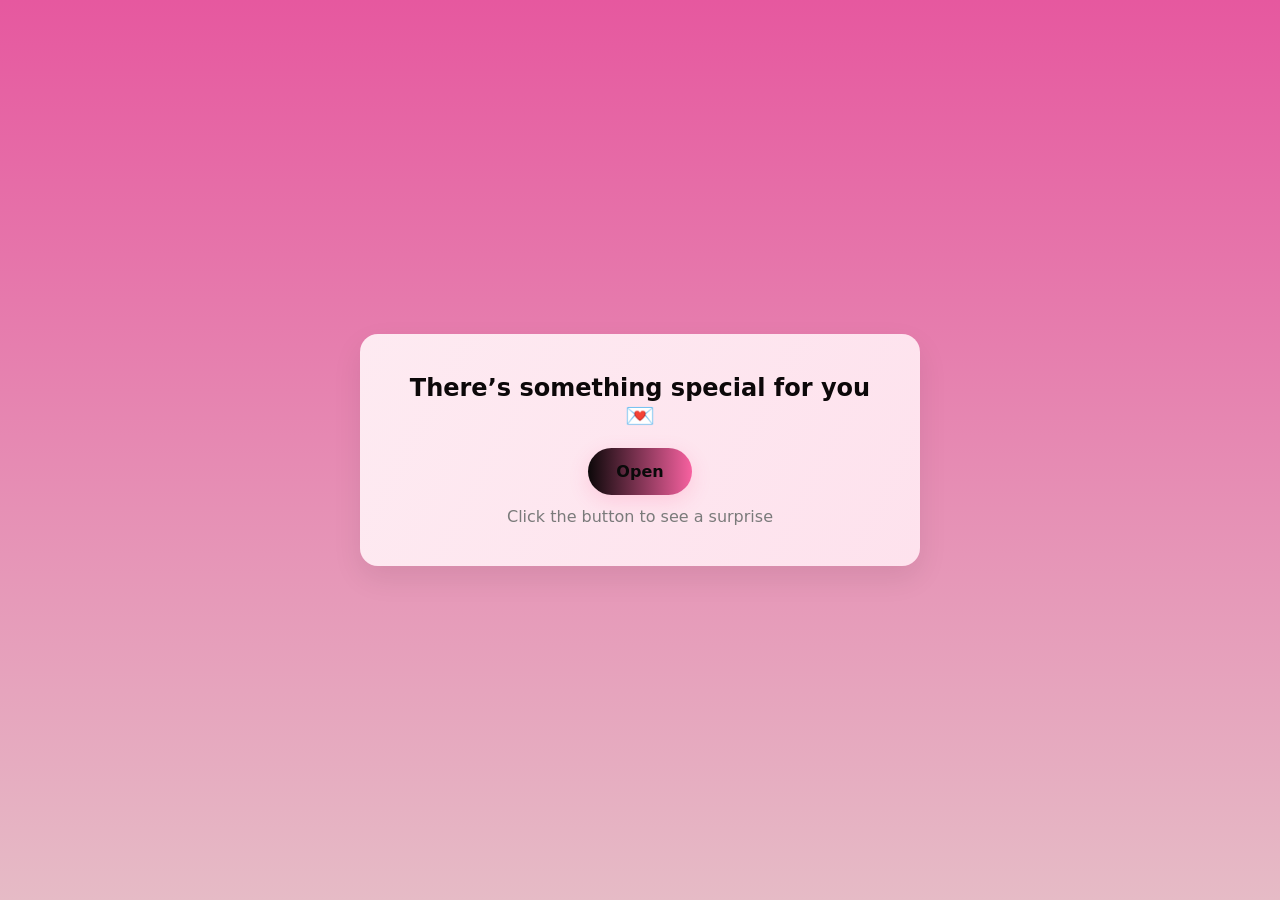
<file: index.html>
<!doctype html>
<html lang="en">
<head>
  <meta charset="utf-8" />
  <meta name="viewport" content="width=device-width,initial-scale=1" />
  <title>There’s something special for you 💌</title>
  <link rel="stylesheet" href="styles.css" />
</head>
<body class="page-welcome">
  <main class="welcome-wrap">
    <div class="welcome-card">
      <h1 class="welcome-title">There’s something special for you 💌</h1>

      <!-- Use a link for smooth redirect (no JS) -->
      <a class="glow-btn" href="main.html">Open</a>

      <p class="hint">Click the button to see a surprise</p>
    </div>
  </main>
</body>
</html>
</file>
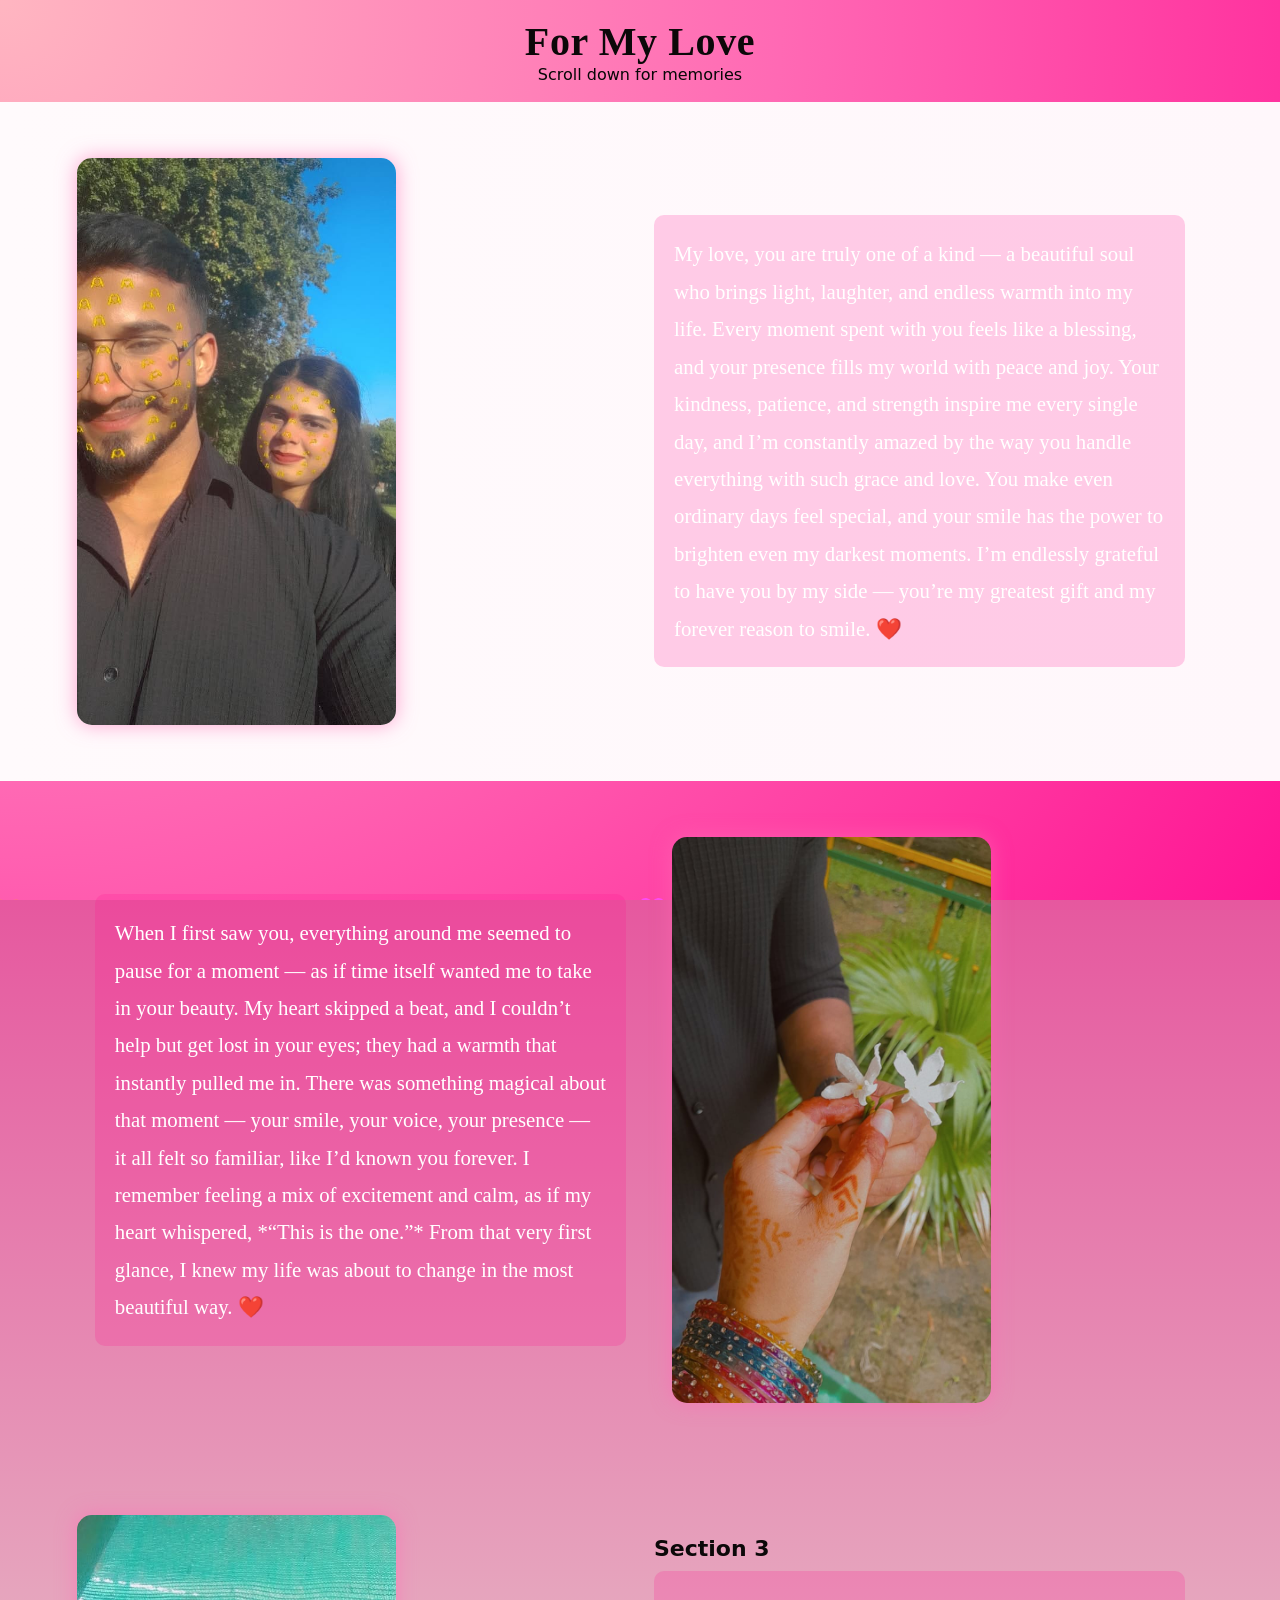
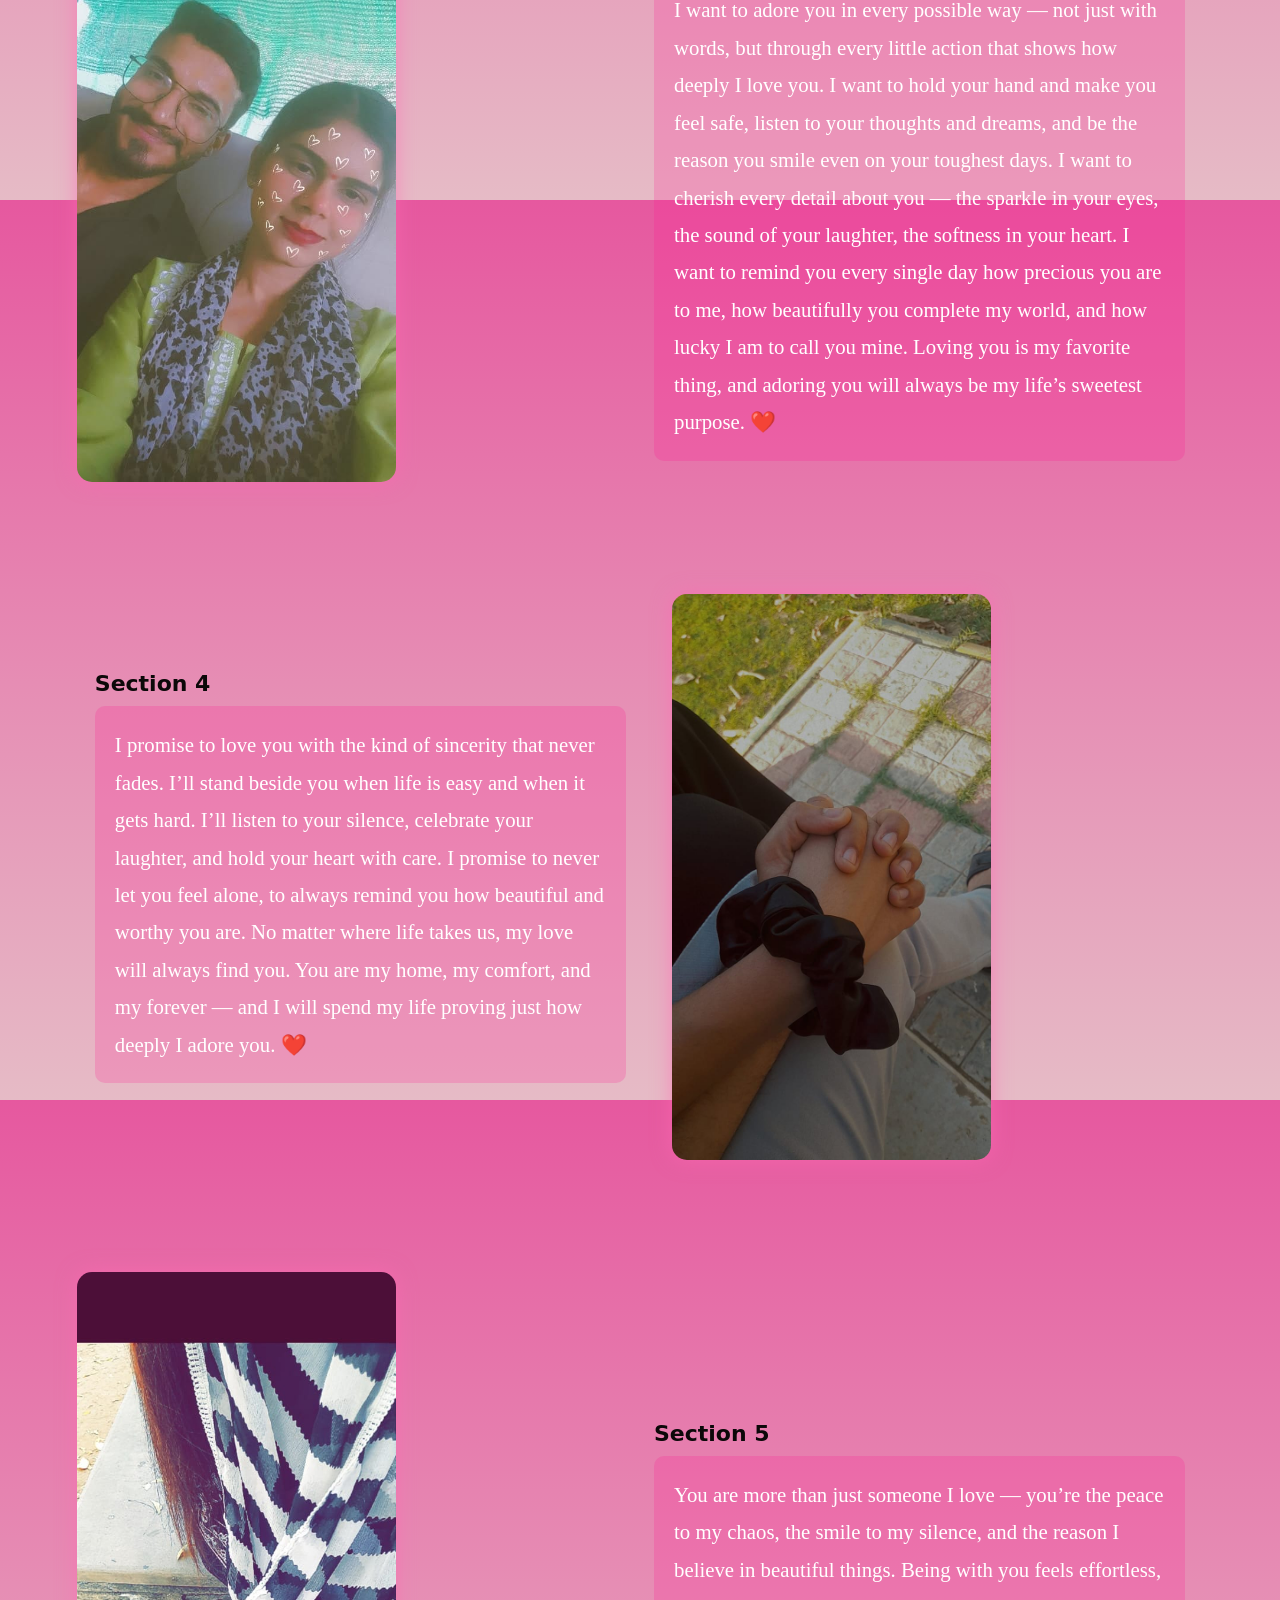
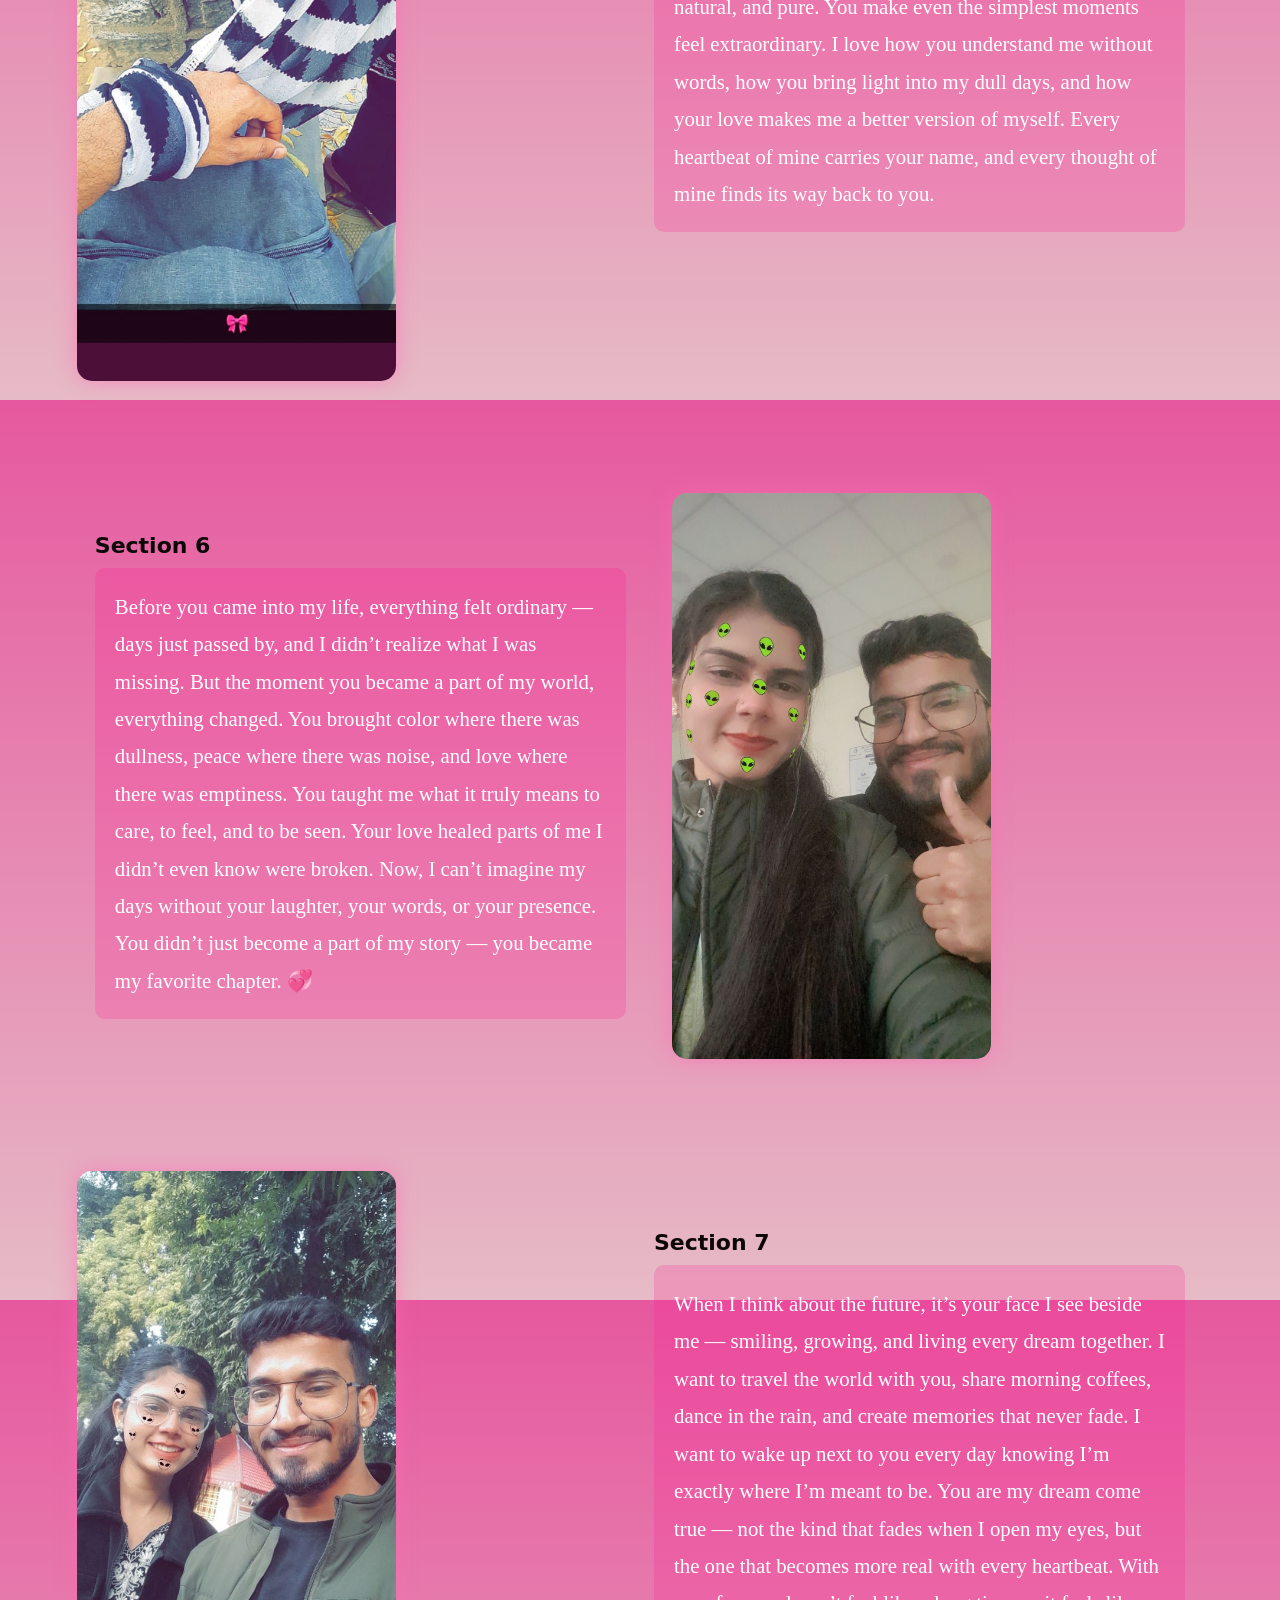
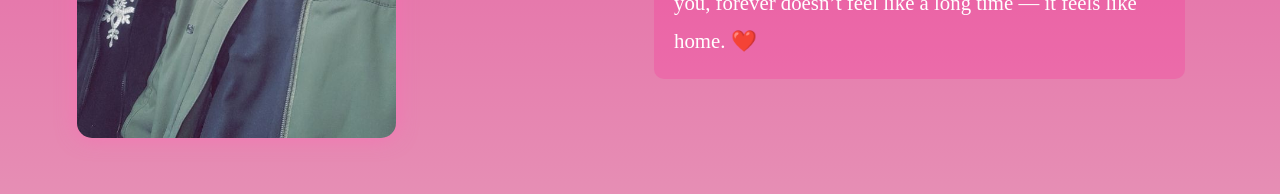
<file: main.html>
<!doctype html>
<html lang="en">
<head>
  <meta charset="utf-8" />
  <meta name="viewport" content="width=device-width,initial-scale=1" />
  <title>Happy Birthday ❤️</title>
  <link rel="stylesheet" href="styles.css" />
</head>
<body>
  <body>
    <!-- Floating Hearts Background -->
    <canvas id="heartsCanvas"></canvas>
  
    <header class="header">
      <div class="header-inner">
        <h2 class="brand">For My Love</h2>
        <nav class="mini-nav">Scroll down for memories</nav>
      </div>
    </header>
  
    <!-- rest of your HTML remains same -->
  
  <main id="mainContent">

    <!-- SECTION 1 (left image, right text) -->
    <section class="image-section alt" data-song="assets/Isharon Isharon Men Dil Lenewale.mp3">
      <div class="img-col">
        <!-- Replace with your first image -->
        <img src="assets/img2.jpeg" alt="Our memory 1" />
       
      </div>

      <div class="text-col">
        
        <p class="sweet-line">My love, you are truly one of a kind — a beautiful soul who brings light, laughter, and endless warmth into my life. Every moment spent with you feels like a blessing, and your presence fills my world with peace and joy. Your kindness, patience, and strength inspire me every single day, and I’m constantly amazed by the way you handle everything with such grace and love. You make even ordinary days feel special, and your smile has the power to brighten even my darkest moments. I’m endlessly grateful to have you by my side — you’re my greatest gift and my forever reason to smile. ❤️
        </p>
      </div>
    </section>

    <!-- SECTION 2 (right image, left text) -->
    <section class="image-section" data-song="assets/Ek Tera Saath Humko.mp3">
      <div class="img-col right">
        <img src="assets/img1.jpeg" alt="Our memory 2" />
      </div>

      <div class="text-col">
        
        <p class="sweet-line">When I first saw you, everything around me seemed to pause for a moment — as if time itself wanted me to take in your beauty. My heart skipped a beat, and I couldn’t help but get lost in your eyes; they had a warmth that instantly pulled me in. There was something magical about that moment — your smile, your voice, your presence — it all felt so familiar, like I’d known you forever. I remember feeling a mix of excitement and calm, as if my heart whispered, *“This is the one.”* From that very first glance, I knew my life was about to change in the most beautiful way. ❤️
        </p>
      </div>
    </section>

    <!-- SECTION 3 (right image, left text) -->
    <section class="image-section" data-song="assets/Abhi Saans Lene Ki Fursat Nahin Jeet 128 Kbps.mp3">
      <div class="img-col">
        <img src="assets/img3.jpeg" alt="Our memory 2" />
      </div>

      <div class="text-col">
        <h3>Section 3</h3>
        <p class="sweet-line">I want to adore you in every possible way — not just with words, but through every little action that shows how deeply I love you. I want to hold your hand and make you feel safe, listen to your thoughts and dreams, and be the reason you smile even on your toughest days. I want to cherish every detail about you — the sparkle in your eyes, the sound of your laughter, the softness in your heart. I want to remind you every single day how precious you are to me, how beautifully you complete my world, and how lucky I am to call you mine. Loving you is my favorite thing, and adoring you will always be my life’s sweetest purpose. ❤️
        </p>
      </div>
    </section>
    
    <!-- SECTION 4 (right image, left text) -->
    <section class="image-section" data-song="assets/Haule Haule Chalo Mere Sajna (From Sawan Ki Ghata).mp3">
      <div class="img-col right">
        <img src="assets/img4.jpeg" alt="Our memory 2" />
      </div>

      <div class="text-col">
        <h3>Section 4</h3>
        <p class="sweet-line">I promise to love you with the kind of sincerity that never fades. I’ll stand beside you when life is easy and when it gets hard. I’ll listen to your silence, celebrate your laughter, and hold your heart with care. I promise to never let you feel alone, to always remind you how beautiful and worthy you are. No matter where life takes us, my love will always find you. You are my home, my comfort, and my forever — and I will spend my life proving just how deeply I adore you. ❤️</p>
      </div>
    </section>

    <!-- SECTION 5 (right image, left text) -->
    <section class="image-section" data-song="assets/Lag Ja Gale Se Phir.mp3" >
      <div class="img-col">
        <img src="assets/img5.jpeg" alt="Our memory 2" />
      </div>

      <div class="text-col">
        <h3>Section 5</h3>
        <p class="sweet-line">You are more than just someone I love — you’re the peace to my chaos, the smile to my silence, and the reason I believe in beautiful things. Being with you feels effortless, natural, and pure. You make even the simplest moments feel extraordinary. I love how you understand me without words, how you bring light into my dull days, and how your love makes me a better version of myself. Every heartbeat of mine carries your name, and every thought of mine finds its way back to you.</p>
      </div>
    </section>

    <!-- SECTION 6(right image, left text) -->
    <section class="image-section" data-song="assets/Saathiya Nahin Jana Aya Sawan Jhoom Ke 320 Kbps.mp3">
      <div class="img-col right">
        <img src="assets/img6.jpeg" alt="Our memory 2" />
      </div>

      <div class="text-col">
        <h3>Section 6</h3>
        <p class="sweet-line">Before you came into my life, everything felt ordinary — days just passed by, and I didn’t realize what I was missing. But the moment you became a part of my world, everything changed. You brought color where there was dullness, peace where there was noise, and love where there was emptiness. You taught me what it truly means to care, to feel, and to be seen. Your love healed parts of me I didn’t even know were broken. Now, I can’t imagine my days without your laughter, your words, or your presence. You didn’t just become a part of my story — you became my favorite chapter. 💞</p>
      </div>
    </section>

    <!-- SECTION 7 (right image, left text) -->
    <section class="image-section" data-song="assets/Taarif Karoon Kya Uski Kashmir Ki Kali 320 Kbps.mp3">
      <div class="img-col">
        <img src="assets/img7.jpeg" alt="Our memory 2" />
      </div>

      <div class="text-col">
        <h3>Section 7</h3>
        <p class="sweet-line">When I think about the future, it’s your face I see beside me — smiling, growing, and living every dream together. I want to travel the world with you, share morning coffees, dance in the rain, and create memories that never fade. I want to wake up next to you every day knowing I’m exactly where I’m meant to be. You are my dream come true — not the kind that fades when I open my eyes, but the one that becomes more real with every heartbeat. With you, forever doesn’t feel like a long time — it feels like home. ❤️</p>
      </div>
    </section>

    <!-- Hidden Audio Player -->
    <audio id="bg-music" autoplay loop hidden></audio>
  
    <script>
      const audio = document.getElementById("bg-music");
      const sections = document.querySelectorAll("section");
  
      let currentSong = "";
  
      const options = {
        threshold: 0.6
      };
  
      const observer = new IntersectionObserver((entries) => {
        entries.forEach(entry => {
          if (entry.isIntersecting) {
            const song = entry.target.getAttribute("data-song");
            if (song && song !== currentSong) {
              fadeToNewSong(song);
              currentSong = song;
            }
          }
        });
      }, options);
  
      sections.forEach(section => observer.observe(section));
  
      function fadeToNewSong(songPath) {
        // Fade out
        let fadeOut = setInterval(() => {
          if (audio.volume > 0.05) {
            audio.volume -= 0.05;
          } else {
            clearInterval(fadeOut);
            audio.src = songPath;
            audio.play().then(() => {
              // Fade in
              let fadeIn = setInterval(() => {
                if (audio.volume < 1) {
                  audio.volume += 0.00;
                } else {
                  clearInterval(fadeIn);
                }
              },);
            });
          }
        }, );
      }
  
      // Initialize volume
      audio.volume = 1;

      // 💖 Floating Hearts Animation
const canvas = document.getElementById("heartsCanvas");
const ctx = canvas.getContext("2d");
let hearts = [];

function resizeCanvas() {
  canvas.width = window.innerWidth;
  canvas.height = window.innerHeight;
}
window.addEventListener("resize", resizeCanvas);
resizeCanvas();

function createHeart() {
  return {
    x: Math.random() * canvas.width,
    y: canvas.height + 10,
    size: Math.random() * 20 + 10,
    speed: Math.random() * 1 + 0.5,
    alpha: Math.random() * 0.8 + 0.2,
    color: `rgba(255, ${Math.floor(Math.random() * 100 + 50)}, ${Math.floor(Math.random() * 150 + 100)}, 1)`
  };
}

function drawHeart(x, y, size, color) {
  ctx.beginPath();
  ctx.moveTo(x, y);
  ctx.bezierCurveTo(x - size / 2, y - size / 2, x - size, y + size / 3, x, y + size);
  ctx.bezierCurveTo(x + size, y + size / 3, x + size / 2, y - size / 2, x, y);
  ctx.fillStyle = color;
  ctx.fill();
}

function animateHearts() {
  ctx.clearRect(0, 0, canvas.width, canvas.height);
  hearts.forEach((heart, i) => {
    heart.y -= heart.speed;
    heart.x += Math.sin(heart.y / 30) * 0.5;
    heart.alpha -= 0.002;
    if (heart.alpha <= 0) hearts.splice(i, 1);
    drawHeart(heart.x, heart.y, heart.size, heart.color);
  });
  if (Math.random() < 0.05) hearts.push(createHeart());
  requestAnimationFrame(animateHearts);
}
animateHearts();

    </script>
    


  <script src="script.js"></script>
</body>
</html>
</file>
<file: styles.css>
:root{
    --pink:#e75a82; --soft:#fff5f9; --deep:#0c0809; --glass: rgba(11, 10, 10, 0.6);
    --card-bg: linear-gradient(135deg, rgba(255,240,245,0.95), rgba(255,230,240,0.95));
    --shadow: 0 12px 30px rgba(0,0,0,0.08);
    --rose: url('data:image/svg+xml;utf8,<svg xmlns="http://www.w3.org/2000/svg" width="10" height="10"><circle cx="5" cy="5" r="5" fill="%23ff79b0"/></svg>');
  }
  *{box-sizing:border-box;margin:0;padding:0}
  html,body{height:100%}
  body{
    font-family: 'Segoe UI', system-ui, -apple-system, 'Helvetica Neue', Arial;
    background:linear-gradient(180deg,#e6589f,#e6bbc6);
    color:#333; -webkit-font-smoothing:antialiased;
  }
  
  /* ---------- Welcome (index.html) ---------- */
  .welcome-wrap{height:100vh;display:flex;align-items:center;justify-content:center}
  .welcome-card{background:var(--card-bg);padding:40px;border-radius:18px;box-shadow:var(--shadow);text-align:center;width:min(560px,92vw)}
  .welcome-title{font-size:24px;margin-bottom:18px;color:var(--deep);font-weight:700}
  .glow-btn{
    display:inline-block;padding:14px 28px;border-radius:999px;text-decoration:none;
    background:linear-gradient(90deg,var(--deep),#f761a0);color:rgb(10, 10, 10);font-weight:600;box-shadow:0 6px 20px rgba(255,77,139,0.18)
  }
  .hint{margin-top:12px;color:#7a7a7a}
  
  /* ---------- Header ---------- */
  .header{padding:18px 24px;text-align:center}
  .brand{font-family:'Brush Script MT',cursive;font-size:40px;color:var(--deep);letter-spacing:0.6px}
  .mini-nav{color:#070606}
  
  /* ---------- Image sections ---------- */
  .image-section{display:flex;align-items:center;padding:56px 6%;gap:28px;position:relative}
  .image-section.alt{background:linear-gradient(90deg,#fffafc,#fff7fb)}
  .img-col{flex:1}
  .img-col img{width:60%;height:auto;border-radius:14px;box-shadow:var(--shadow);display:block}
  .img-col.right{order:2}
  .text-col{flex:1;padding:6px 18px}
  .text-col h3{font-size:22px;color:var(--deep);margin-bottom:10px}
  .sweet-line{font-size:25px;line-height:1.5;color:#0a0a0a}
  
  /* ---------- Ending section ---------- */
  .ending-section{display:flex;gap:24px;padding:60px 6%;align-items:center;position:relative}
  .ending-left{flex:1}
  .ending-right{flex:1}
  .three-placeholder{background:linear-gradient(180deg,#fff0f6,#fff7fb);border-radius:12px;height:420px;display:flex;align-items:center;justify-content:center;box-shadow:var(--shadow)}
  .three-placeholder img{max-width:90%;height:auto;border-radius:10px}
  
  /* Barbie button (label toggles checkbox) */
  .visually-hidden{position:absolute;clip:rect(1px,1px,1px,1px);padding:0;border:0;height:1px;width:1px;overflow:hidden}
  .barbie-btn{display:inline-flex;align-items:center;gap:10px;padding:10px 14px;border-radius:10px;background:linear-gradient(90deg,#ffd7e6,#ffb6d6);cursor:pointer;border:1px solid rgba(255,255,255,0.5)}
  .barbie-btn img{height:56px;width:56px;object-fit:cover;border-radius:10px;box-shadow:0 6px 18px rgba(0,0,0,0.12)}
  .barbie-btn span{font-weight:700;color:#6b2740}
  
  /* Floating area (hidden by default, revealed when checkbox is checked) */
  .float-area{position:fixed;left:0;top:0;right:0;bottom:0;pointer-events:none;overflow:hidden}
  .float-img{position:absolute;width:140px;border-radius:10px;box-shadow:0 8px 24px rgba(0,0,0,0.18);opacity:0;transform:translateY(20px) rotate(-6deg)}
  .float-line{position:absolute;font-size:20px;color:white;text-shadow:0 4px 14px rgba(0,0,0,0.6);opacity:0;transform:translateY(20px)}
  .float-img.f1{left:8%;top:50%}
  .float-img.f2{left:22%;top:62%}
  .float-line.l1{left:62%;top:40%}
  .float-line.l2{left:68%;top:54%}
  
  /* Overlay message (hidden by default) */
  .message-overlay{
    position:fixed;inset:0;display:flex;align-items:center;justify-content:center;z-index:70;
    background:rgba(0,0,0,0.45);opacity:0;pointer-events:none;transition:opacity 0.35s ease;
  }
  .message-card{background:white;padding:28px;border-radius:14px;max-width:720px;text-align:center;transform:translateY(10px);transition:transform 0.35s ease}
  .wish-text{color:#6b2740;font-size:28px;line-height:1.25;margin-bottom:10px}
  .subline{color:#8a5b6f;margin-bottom:16px}
  .action-btn{display:inline-block;padding:10px 14px;border-radius:8px;background:var(--deep);color:white;text-decoration:none;cursor:pointer}
  
  /* When checkbox is checked: show overlay + animate floats */
  #barbieToggle:checked ~ .float-area .float-img,
  #barbieToggle:checked ~ .float-area .float-line{
    opacity:1; transform:translateY(-10px); transition:transform 0.8s cubic-bezier(.2,.9,.2,1), opacity 0.9s ease;
  }
  #barbieToggle:checked ~ .message-overlay{
    opacity:1; pointer-events:auto;
  }
  #barbieToggle:checked ~ .message-overlay .message-card{
    transform:translateY(0);
  }
  
  /* Make audio visible inside message-card */
  .message-card audio{margin-top:8px}
  
  /* Responsive tweaks */
  @media (max-width:900px){
    .image-section{flex-direction:column;padding:36px 6%}
    .ending-section{flex-direction:column;padding:36px 6%}
    .barbie-btn img{height:48px;width:48px}
    .wish-text{font-size:22px}
    .float-img{width:110px}
  }
  
  .heart {
    position: fixed;
    bottom: -10px;
    font-size: 24px;
    opacity: 0.8;
    animation: floatUp linear forwards;
  }
  
  @keyframes floatUp {
    0% {
      transform: translateY(0) scale(1);
      opacity: 1;
    }
    100% {
      transform: translateY(-100vh) scale(1.5);
      opacity: 0;
    }
  }

  


  .img-container {
  position: relative;
  width: 80%;
  margin: 100px auto;
  display: flex;
  align-items: center;
  gap: 30px;
}

.img-container.left {
  flex-direction: row;
}
.img-container.right {
  flex-direction: row-reverse;
}

.img-container img {
  width: 45%;
  border-radius: 20px;
  box-shadow: 0 0 25px rgba(255, 192, 203, 0.6);
  transition: transform 0.6s ease;
}

.img-container img:hover {
  transform: scale(1.05);
}

.song-info {
  font-family: 'Great Vibes', cursive;
  color: #fff;
  font-size: 1.5rem;
  text-shadow: 0 0 10px #ff80bf, 0 0 20px #ffb3d9;
  margin: 0 20px;
  opacity: 0;
  transform: translateY(20px);
  transition: all 0.8s ease;
}

.scroll-section.show .song-info {
  opacity: 1;
  transform: translateY(0);
}

.caption {
  font-family: 'Poppins', sans-serif;
  color: #ffe6f2;
  font-size: 1.2rem;
  width: 40%;
  line-height: 1.6;
  text-align: center;
  opacity: 0;
  transform: translateY(20px);
  transition: all 0.8s ease;
}

.scroll-section.show .caption {
  opacity: 1;
  transform: translateY(0);
}


/* 💞 Floating Hearts Background */
#heartsCanvas {
  position: fixed;
  top: 0;
  left: 0;
  width: 100%;
  height: 100%;
  z-index: -1;
  background: radial-gradient(circle at top left, #ffb6c1, #ff69b4, #ff1493);
  /* filter: brightness(1.1); */
}


/* Add soft glow around images */
.image-section img {
  border-radius: 15px;
  box-shadow: 0 0 20px rgba(255, 105, 180, 0.6);
  transition: transform 0.5s ease, box-shadow 0.5s ease;
}

.image-section img:hover {
  transform: scale(1.05);
  box-shadow: 0 0 40px rgba(255, 20, 147, 0.9);
}

/* Romantic text style */
.sweet-line {
  font-family: "Dancing Script", cursive;
  font-size: 1.3rem;
  color: #fff;
  background: rgba(255, 20, 147, 0.2);
  border-radius: 10px;
  padding: 20px;
  line-height: 1.8;
  /* backdrop-filter: blur(6px); */
}

/* Smooth scrolling */
html {
  scroll-behavior: smooth;
}

/* Subtle sparkle effect */
body::after {
  content: none;
  position: fixed;
  top: 0;
  left: 0;
  width: 100%;
  height: 100%;
  pointer-events: none;
  background-image: radial-gradient(white 1px, transparent 1px);
  background-size: 3px 3px;
  animation: sparkle 3s infinite linear;
  z-index: 0;
}

@keyframes sparkle {
  from { background-position: 0 0; }
  to { background-position: 100% 100%; }
}
</file>
